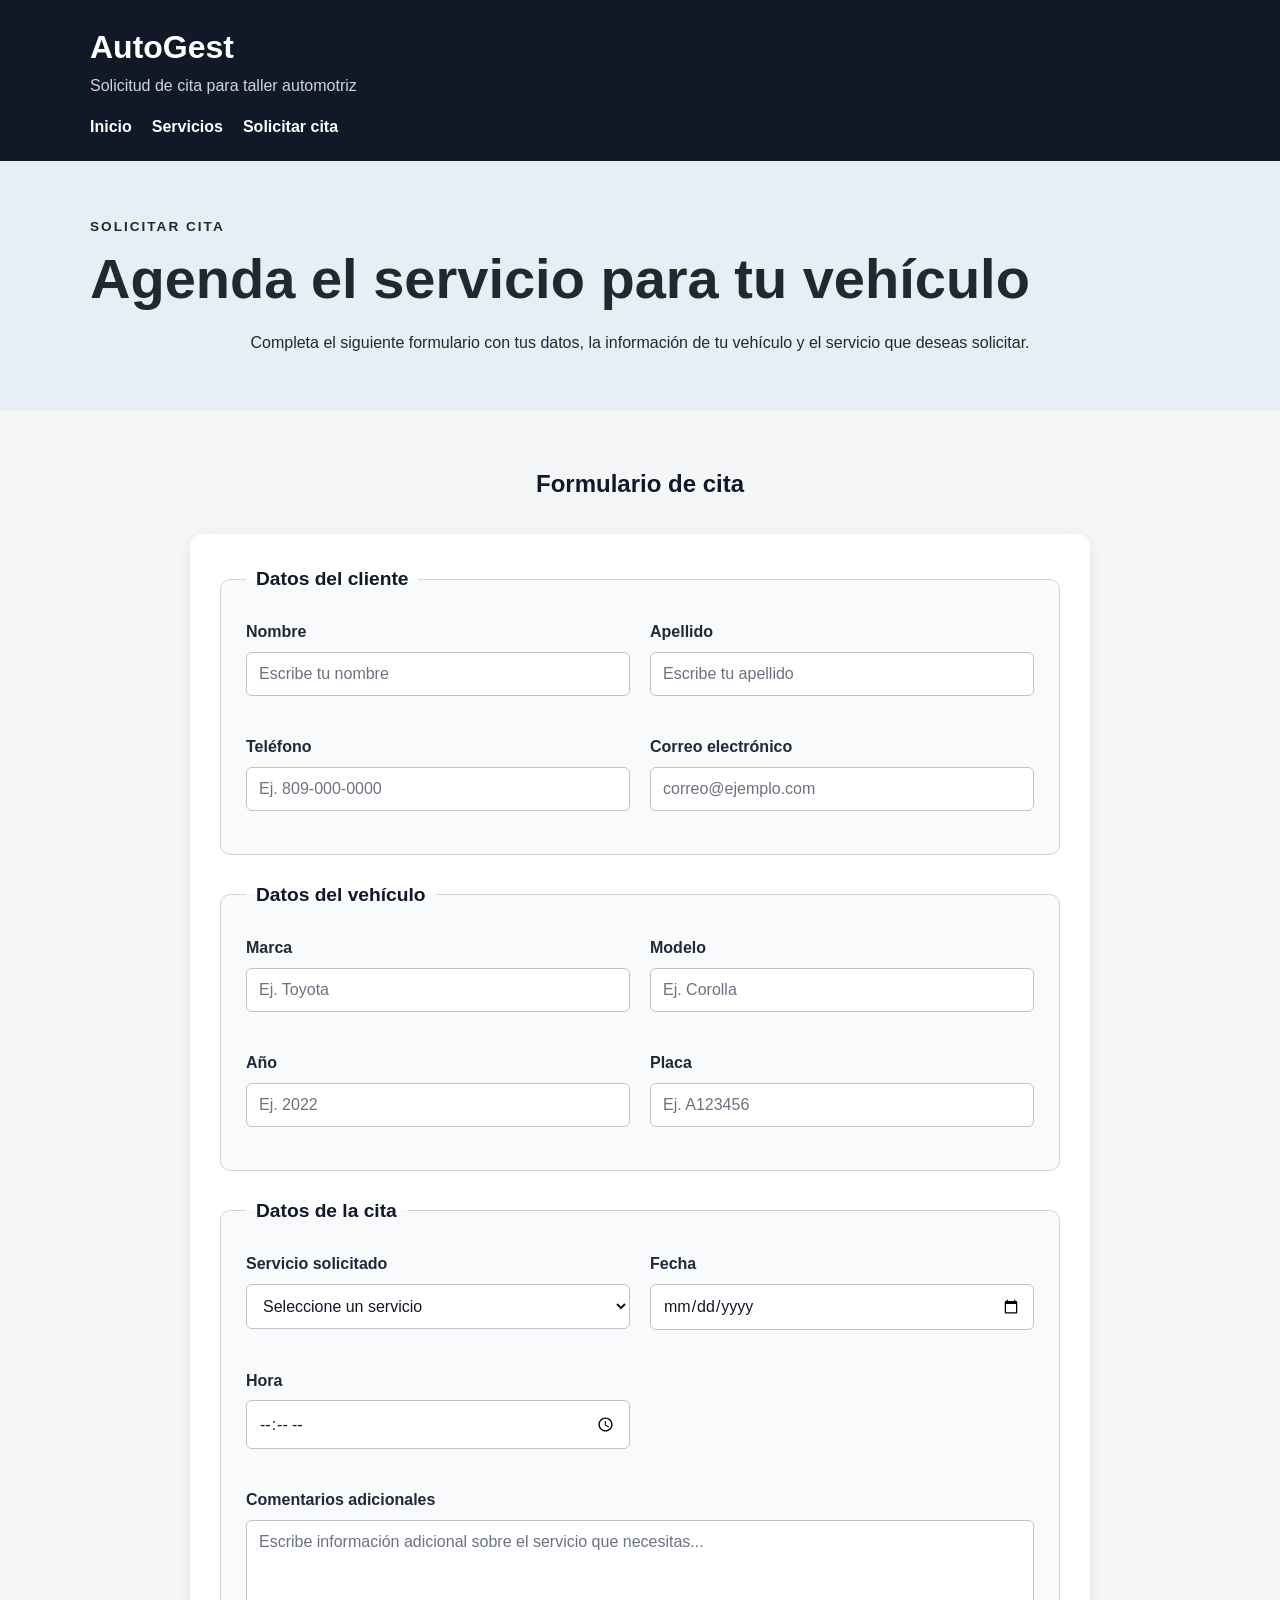
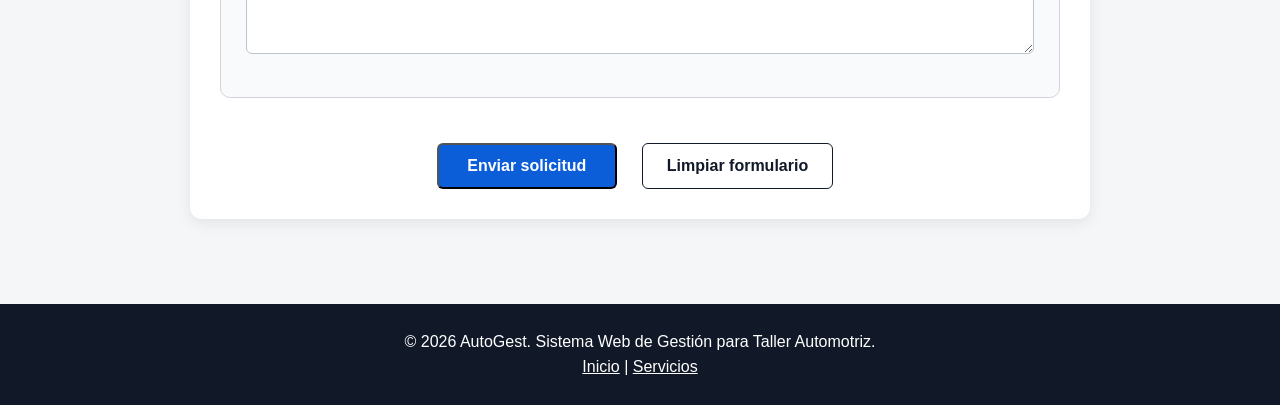
<file: citas.html>
<!DOCTYPE html>
<html lang="es">
<head>
    <meta charset="UTF-8">
    <meta name="viewport" content="width=device-width, initial-scale=1.0">
    <meta name="description" content="Solicitar una cita en AutoGest">
    <title>AutoGest | Solicitar cita</title>

    <link rel="stylesheet" href="css/style.css">

    <style>
        .titulo-formulario {
            text-align: center;
            margin-bottom: 10px;
        }
    </style>
</head>

<body>

    <header id="encabezado-principal">
        <div class="contenedor">

            <h1>AutoGest</h1>

            <p class="subtitulo">
                Solicitud de cita para taller automotriz
            </p>

            <nav aria-label="Navegación principal">
                <ul class="menu">
                    <li><a href="index.html">Inicio</a></li>
                    <li><a href="servicios.html">Servicios</a></li>
                    <li><a href="citas.html">Solicitar cita</a></li>
                </ul>
            </nav>

        </div>
    </header>

    <main>

        <section class="hero hero-pequeno">
            <div class="contenedor">

                <p class="etiqueta">SOLICITAR CITA</p>

                <h2>Agenda el servicio para tu vehículo</h2>

                <p style="text-align: center;">
                    Completa el siguiente formulario con tus datos,
                    la información de tu vehículo y el servicio que deseas solicitar.
                </p>

            </div>
        </section>

        <section class="seccion">
            <div class="contenedor">

                <h2 class="titulo-formulario">Formulario de cita</h2>

                <form class="formulario-cita">

                    <fieldset>
                        <legend>Datos del cliente</legend>

                        <div class="grupo-campo">
                            <label for="nombre">Nombre</label>
                            <input
                                type="text"
                                id="nombre"
                                name="nombre"
                                placeholder="Escribe tu nombre"
                            >
                        </div>

                        <div class="grupo-campo">
                            <label for="apellido">Apellido</label>
                            <input
                                type="text"
                                id="apellido"
                                name="apellido"
                                placeholder="Escribe tu apellido"
                            >
                        </div>

                        <div class="grupo-campo">
                            <label for="telefono">Teléfono</label>
                            <input
                                type="tel"
                                id="telefono"
                                name="telefono"
                                placeholder="Ej. 809-000-0000"
                            >
                        </div>

                        <div class="grupo-campo">
                            <label for="correo">Correo electrónico</label>
                            <input
                                type="email"
                                id="correo"
                                name="correo"
                                placeholder="correo@ejemplo.com"
                            >
                        </div>

                    </fieldset>

                    <fieldset>
                        <legend>Datos del vehículo</legend>

                        <div class="grupo-campo">
                            <label for="marca">Marca</label>
                            <input
                                type="text"
                                id="marca"
                                name="marca"
                                placeholder="Ej. Toyota"
                            >
                        </div>

                        <div class="grupo-campo">
                            <label for="modelo">Modelo</label>
                            <input
                                type="text"
                                id="modelo"
                                name="modelo"
                                placeholder="Ej. Corolla"
                            >
                        </div>

                        <div class="grupo-campo">
                            <label for="anio">Año</label>
                            <input
                                type="number"
                                id="anio"
                                name="anio"
                                placeholder="Ej. 2022"
                            >
                        </div>

                        <div class="grupo-campo">
                            <label for="placa">Placa</label>
                            <input
                                type="text"
                                id="placa"
                                name="placa"
                                placeholder="Ej. A123456"
                            >
                        </div>

                    </fieldset>

                    <fieldset>
                        <legend>Datos de la cita</legend>

                        <div class="grupo-campo">
                            <label for="servicio">Servicio solicitado</label>

                            <select id="servicio" name="servicio">
                                <option value="">
                                    Seleccione un servicio
                                </option>

                                <option value="aceite">
                                    Cambio de aceite
                                </option>

                                <option value="frenos">
                                    Cambio de frenos
                                </option>

                                <option value="alineacion">
                                    Alineación y balanceo
                                </option>

                                <option value="diagnostico">
                                    Diagnóstico computarizado
                                </option>

                                <option value="mantenimiento">
                                    Mantenimiento preventivo
                                </option>

                                <option value="suspension">
                                    Reparación del sistema de suspensión
                                </option>
                            </select>
                        </div>

                        <div class="grupo-campo">
                            <label for="fecha">Fecha</label>

                            <input
                                type="date"
                                id="fecha"
                                name="fecha"
                            >
                        </div>

                        <div class="grupo-campo">
                            <label for="hora">Hora</label>

                            <input
                                type="time"
                                id="hora"
                                name="hora"
                            >
                        </div>

                        <div class="grupo-campo campo-completo">
                            <label for="comentarios">
                                Comentarios adicionales
                            </label>

                            <textarea
                                id="comentarios"
                                name="comentarios"
                                rows="6"
                                placeholder="Escribe información adicional sobre el servicio que necesitas..."
                            ></textarea>
                        </div>

                    </fieldset>

                    <div class="acciones-formulario">

                        <button type="submit" class="boton">
                            Enviar solicitud
                        </button>

                        <button
                            type="reset"
                            class="boton boton-secundario"
                        >
                            Limpiar formulario
                        </button>

                    </div>

                </form>

            </div>
        </section>

    </main>

    <footer>
        <div class="contenedor">

            <p>
                &copy; 2026 AutoGest. Sistema Web de Gestión para Taller Automotriz.
            </p>

            <p>
                <a href="index.html">Inicio</a> |
                <a href="servicios.html">Servicios</a>
            </p>

        </div>
    </footer>

</body>
</html>
</file>
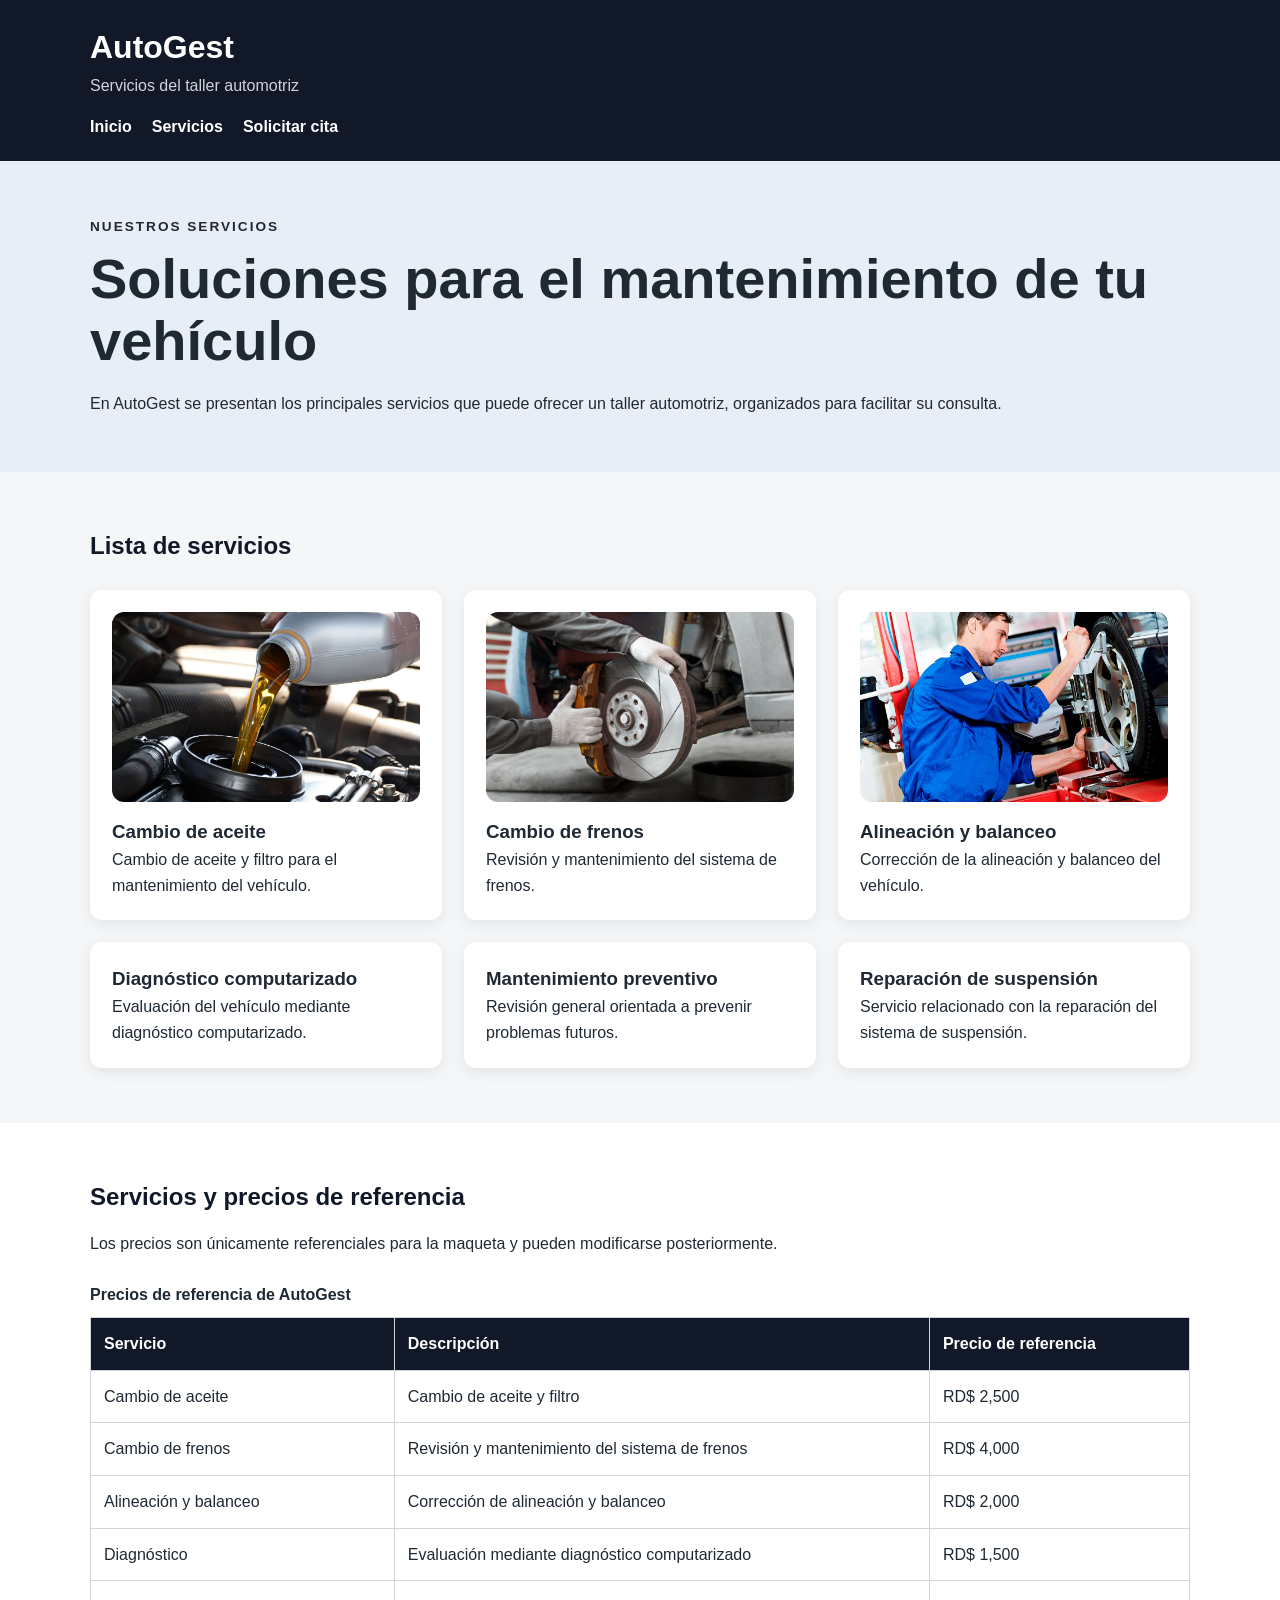
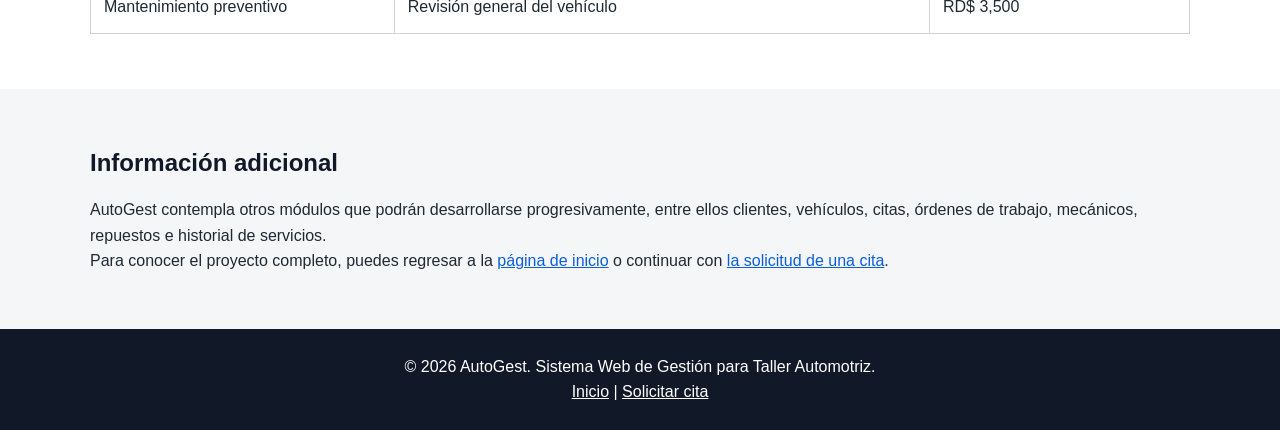
<file: servicios.html>
<!DOCTYPE html>
<html lang="es">
<head>
    <meta charset="UTF-8">
    <meta name="viewport" content="width=device-width, initial-scale=1.0">
    <meta name="description" content="Servicios de AutoGest para talleres automotrices">
    <title>AutoGest | Servicios</title>
    <link rel="stylesheet" href="css/style.css">
</head>

<body>

    <header id="encabezado-principal">
        <div class="contenedor">
            <h1>AutoGest</h1>
            <p class="subtitulo">Servicios del taller automotriz</p>

            <nav aria-label="Navegación principal">
                <ul class="menu">
                    <li><a href="index.html">Inicio</a></li>
                    <li><a href="servicios.html">Servicios</a></li>
                    <li><a href="citas.html">Solicitar cita</a></li>
                </ul>
            </nav>
        </div>
    </header>

    <main>

        <section class="hero hero-pequeno">
            <div class="contenedor">
                <p class="etiqueta">NUESTROS SERVICIOS</p>
                <h2>Soluciones para el mantenimiento de tu vehículo</h2>
                <p>
                    En AutoGest se presentan los principales servicios que puede ofrecer
                    un taller automotriz, organizados para facilitar su consulta.
                </p>
            </div>
        </section>

        <section class="seccion">
            <div class="contenedor">
                <h2>Lista de servicios</h2>

                <div class="tarjetas">
                    <article class="tarjeta">
                        <img
                            src="img/CambioAceite.jpg"
                            alt="Cambio de aceite y mantenimiento de un vehículo"
                        >
                        <h3>Cambio de aceite</h3>
                        <p>Cambio de aceite y filtro para el mantenimiento del vehículo.</p>
                    </article>

                    <article class="tarjeta">
                        <img
                            src="img/frenos.jpg"
                            alt="Sistema de frenos de un automóvil"
                        >
                        <h3>Cambio de frenos</h3>
                        <p>Revisión y mantenimiento del sistema de frenos.</p>
                    </article>

                    <article class="tarjeta">
                        <img
                            src="img/alineacion.jpg"
                            alt="Automóvil en proceso de mantenimiento"
                        >
                        <h3>Alineación y balanceo</h3>
                        <p>Corrección de la alineación y balanceo del vehículo.</p>
                    </article>

                    <article class="tarjeta">
                        <h3>Diagnóstico computarizado</h3>
                        <p>Evaluación del vehículo mediante diagnóstico computarizado.</p>
                    </article>

                    <article class="tarjeta">
                        <h3>Mantenimiento preventivo</h3>
                        <p>Revisión general orientada a prevenir problemas futuros.</p>
                    </article>

                    <article class="tarjeta">
                        <h3>Reparación de suspensión</h3>
                        <p>Servicio relacionado con la reparación del sistema de suspensión.</p>
                    </article>
                </div>
            </div>
        </section>

        <section id="tabla-precios" class="seccion seccion-alternativa">
            <div class="contenedor">
                <h2>Servicios y precios de referencia</h2>
                <p>
                    Los precios son únicamente referenciales para la maqueta y pueden
                    modificarse posteriormente.
                </p>

                <div class="tabla-contenedor">
                    <table>
                        <caption>Precios de referencia de AutoGest</caption>
                        <thead>
                            <tr>
                                <th scope="col">Servicio</th>
                                <th scope="col">Descripción</th>
                                <th scope="col">Precio de referencia</th>
                            </tr>
                        </thead>

                        <tbody>
                            <tr>
                                <td>Cambio de aceite</td>
                                <td>Cambio de aceite y filtro</td>
                                <td>RD$ 2,500</td>
                            </tr>
                            <tr>
                                <td>Cambio de frenos</td>
                                <td>Revisión y mantenimiento del sistema de frenos</td>
                                <td>RD$ 4,000</td>
                            </tr>
                            <tr>
                                <td>Alineación y balanceo</td>
                                <td>Corrección de alineación y balanceo</td>
                                <td>RD$ 2,000</td>
                            </tr>
                            <tr>
                                <td>Diagnóstico</td>
                                <td>Evaluación mediante diagnóstico computarizado</td>
                                <td>RD$ 1,500</td>
                            </tr>
                            <tr>
                                <td>Mantenimiento preventivo</td>
                                <td>Revisión general del vehículo</td>
                                <td>RD$ 3,500</td>
                            </tr>
                        </tbody>
                    </table>
                </div>
            </div>
        </section>

        <section class="seccion">
            <div class="contenedor">
                <h2>Información adicional</h2>
                <p>
                    AutoGest contempla otros módulos que podrán desarrollarse
                    progresivamente, entre ellos clientes, vehículos, citas, órdenes de
                    trabajo, mecánicos, repuestos e historial de servicios.
                </p>

                <p>
                    Para conocer el proyecto completo, puedes regresar a la
                    <a href="index.html">página de inicio</a> o continuar con
                    <a href="citas.html">la solicitud de una cita</a>.
                </p>
            </div>
        </section>

    </main>

    <footer>
        <div class="contenedor">
            <p>&copy; 2026 AutoGest. Sistema Web de Gestión para Taller Automotriz.</p>
            <p><a href="index.html">Inicio</a> | <a href="citas.html">Solicitar cita</a></p>
        </div>
    </footer>

</body>
</html>
</file>
<file: css/style.css>
* {
    box-sizing: border-box;
    margin: 0;
    padding: 0;
}

html {
    scroll-behavior: smooth;
}

body {
    font-family: Arial, Helvetica, sans-serif;
    line-height: 1.6;
    background: #f4f6f8;
    color: #1f2933;
}

img {
    max-width: 100%;
    display: block;
}

a {
    color: #0b5ed7;
}

.contenedor {
    width: min(1100px, 92%);
    margin: 0 auto;
}

header {
    background: #111827;
    color: white;
    padding: 22px 0;
}

header h1 {
    font-size: 2rem;
}

.subtitulo {
    color: #d1d5db;
}

.menu {
    list-style: none;
    display: flex;
    flex-wrap: wrap;
    gap: 20px;
    margin-top: 15px;
}

.menu a {
    color: white;
    text-decoration: none;
    font-weight: bold;
}

.menu a:hover {
    text-decoration: underline;
}

.hero {
    padding: 70px 0;
    background: #e8eef5;
}

.hero-contenido {
    display: grid;
    grid-template-columns: 1fr 1fr;
    gap: 40px;
    align-items: center;
}

.hero-pequeno {
    padding: 55px 0;
}

.hero h2 {
    font-size: clamp(2rem, 5vw, 3.5rem);
    line-height: 1.1;
    margin: 10px 0 20px;
}

.etiqueta {
    font-size: .85rem;
    font-weight: bold;
    letter-spacing: 2px;
}

.imagen-principal img,
.tarjeta img {
    width: 100%;
    border-radius: 12px;
    object-fit: cover;
}

.imagen-principal img {
    height: 330px;
}

.tarjeta img {
    height: 190px;
    margin-bottom: 15px;
}

.seccion {
    padding: 55px 0;
}

.seccion-alternativa {
    background: white;
}

.seccion h2 {
    margin-bottom: 15px;
}

.lista-servicios {
    margin: 20px 0 20px 25px;
}

.lista-servicios li {
    margin-bottom: 8px;
}

.boton {
    display: inline-block;
    margin: 20px 10px 0 0;
    padding: 12px 20px;
    border-radius: 7px;
    background: #0b5ed7;
    color: white;
    font-weight: bold;
    text-decoration: none;
}

.boton-secundario {
    background: #374151;
}

.tarjetas {
    display: grid;
    grid-template-columns: repeat(3, 1fr);
    gap: 22px;
    margin-top: 25px;
}

.tarjeta {
    background: white;
    padding: 22px;
    border-radius: 12px;
    box-shadow: 0 4px 15px rgba(0,0,0,.08);
}

.seccion-alternativa .tarjeta {
    background: #f4f6f8;
}

.llamada-accion {
    text-align: center;
}

.tabla-contenedor {
    overflow-x: auto;
    margin-top: 25px;
}

table {
    width: 100%;
    border-collapse: collapse;
    background: white;
}

caption {
    text-align: left;
    font-weight: bold;
    margin-bottom: 10px;
}

th, td {
    border: 1px solid #d1d5db;
    padding: 13px;
    text-align: left;
}

th {
    background: #111827;
    color: white;
}

footer {
    background: #111827;
    color: white;
    text-align: center;
    padding: 25px 0;
}

footer a {
    color: white;
}

@media (max-width: 800px) {
    .hero-contenido,
    .tarjetas {
        grid-template-columns: 1fr;
    }

    .hero {
        padding: 45px 0;
    }

    .imagen-principal img {
        height: 260px;
    }
}

/* FORMULARIO DE SOLICITUD DE CITA */

/* Selector de clase: contenedor principal del formulario */
.formulario-cita {
    max-width: 900px;
    margin: 30px auto;
    background-color: #ffffff;
    padding: 30px;
    border-radius: 12px;
    box-shadow: 0 4px 15px rgba(0, 0, 0, 0.08);
}

/* Selector de etiqueta */
fieldset {
    border: 1px solid #d1d5db;
    border-radius: 10px;
    padding: 25px;
    margin-bottom: 25px;
    background-color: #f9fafb;
}

/* Selector de etiqueta */
legend {
    padding: 0 10px;
    font-size: 1.2rem;
    font-weight: bold;
    color: #111827;
}

/* Selector de clase */
.grupo-campo {
    display: flex;
    flex-direction: column;
    margin-bottom: 18px;
}

/* Distribución de los campos del formulario */
.formulario-cita fieldset {
    display: grid;
    grid-template-columns: repeat(2, 1fr);
    gap: 20px;
}

/* Los títulos de cada grupo ocupan todo el ancho */
.formulario-cita legend {
    grid-column: 1 / -1;
}

/* Los campos ocupan una columna */
.grupo-campo {
    width: 100%;
}

/* Selector de etiqueta */
label {
    margin-bottom: 7px;
    font-weight: bold;
    color: #1f2937;
}

/* Selector de etiqueta */
input,
select,
textarea {
    width: 100%;
    box-sizing: border-box;
    padding: 12px;
    border: 1px solid #bfc4ca;
    border-radius: 6px;
    background-color: #ffffff;
    color: #111827;
    font-family: Arial, sans-serif;
    font-size: 1rem;
}

/* Cuando el usuario selecciona un campo */
input:focus,
select:focus,
textarea:focus {
    outline: none;
    border-color: #111827;
    box-shadow: 0 0 0 2px rgba(17, 24, 39, 0.12);
}

input:hover,
select:hover,
textarea:hover {
    border-color: #6b7280;
}

/* Área de comentarios */
textarea {
    resize: vertical;
    min-height: 130px;
}

/* Selector de clase */
.acciones-formulario {
    display: flex;
    justify-content: center;
    gap: 15px;
    margin-top: 10px;
}

/* Selector de ID */
#encabezado-principal {
    width: 100%;
}

/* Botón secundario */
.boton-secundario {
    background-color: #ffffff;
    color: #111827;
    border: 1px solid #111827;
}

.boton-secundario:hover {
    background-color: #e5e7eb;
}

/* Adaptación para pantallas pequeñas */
@media (max-width: 600px) {

    .formulario-cita {
        padding: 20px;
    }

    .formulario-cita fieldset {
        grid-template-columns: 1fr;
    }

    fieldset {
        padding: 18px;
    }

    .campo-completo {
        grid-column: auto;
    }

    .acciones-formulario {
        flex-direction: column;
    }

    .acciones-formulario .boton {
        width: 100%;
    }
}

.campo-completo {
    grid-column: 1 / -1;
}

.acciones-formulario .boton {
    min-width: 180px;
    padding: 12px 24px;
    border-radius: 6px;
    font-size: 1rem;
    font-weight: bold;
    cursor: pointer;
    transition: 0.2s ease;
}

.acciones-formulario .boton:hover {
    transform: translateY(-1px);
}

/* Texto de ayuda dentro de los campos */
input::placeholder,
textarea::placeholder {
    color: #6b7280;
}

/* Apariencia del selector de servicios */
select {
    cursor: pointer;
}

/* Espaciado de los títulos de sección */
.seccion > .contenedor > h2 {
    color: #111827;
}
</file>
